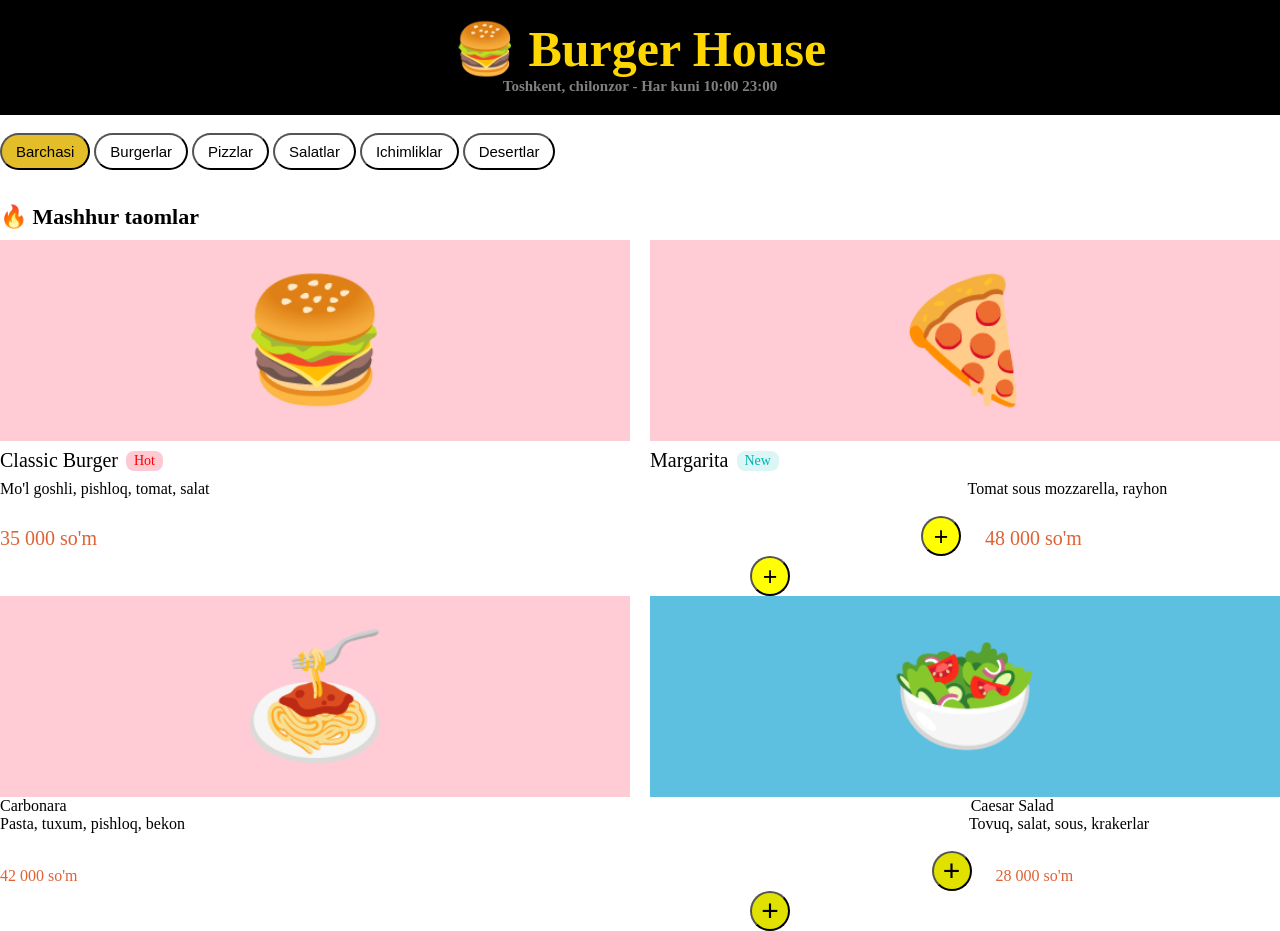
<file: Desktop/Fronted/lesson_4/restaurant_menu.html>
<!doctype html>
<html lang="en">
  <head>
    <meta charset="UTF-8" />
    <meta name="viewport" content="width=device-width, initial-scale=1.0" />
    <title>restaurant_menu</title>
    <link rel="stylesheet" href="restaurant_menu.css" />
  </head>
  <body>
    <div class="a1">
      <h3 class="a2">🍔 Burger House</h3>
      <h6 class="a3">Toshkent, chilonzor - Har kuni 10:00 23:00</h6>
    </div>
    <br />
    <button
      style="
        background-color: rgb(227, 190, 41);
        font-size: 15px;
        border-radius: 20px;
        padding: 8px 14px;
      "
    >
      Barchasi
    </button>
    <button
      style="
        background-color: white;
        font-size: 15px;
        border-radius: 20px;
        padding: 8px 14px;
      "
    >
      Burgerlar
    </button>
    <button
      style="
        background-color: white;
        font-size: 15px;
        border-radius: 20px;
        padding: 8px 14px;
      "
    >
      Pizzlar
    </button>
    <button
      style="
        background-color: white;
        font-size: 15px;
        border-radius: 20px;
        padding: 8px 14px;
      "
    >
      Salatlar
    </button>
    <button
      style="
        background-color: white;
        font-size: 15px;
        border-radius: 20px;
        padding: 8px 14px;
      "
    >
      Ichimliklar
    </button>
    <button
      style="
        background-color: white;
        font-size: 15px;
        border-radius: 20px;
        padding: 8px 14px;
      "
    >
      Desertlar
    </button>
    <br /><br />
    <h3 class="a5">🔥 Mashhur taomlar</h3>

    <div class="container">
      <!-- Classic Burger kartochkasi -->
      <div class="card">
        <div class="a6">
          <h1>🍔</h1>
        </div>

        <div class="card-info">
          <span class="a8">Classic Burger</span>
          <span class="a9">Hot</span>
        </div>
      </div>

      <div class="card">
        <div class="a7">
          <h1>🍕</h1>
        </div>
        <div class="card-info">
          <span class="a8">Margarita</span>
          <span class="a11">New</span>
        </div>
      </div>
    </div>
    <div class="a15">
      <span class="a16">Mo'l goshli, pishloq, tomat, salat</span>
      <span class="a17">Tomat sous mozzarella, rayhon</span>
      <br />
    </div>
    <br />
    <span style="color: rgb(223, 98, 52); font-size: 20px">35 000 so'm</span>
    <button class="button">+</button>
    <span style="color: rgb(223, 98, 52); margin-left: 20px; font-size: 20px"
      >48 000 so'm</span
    >
    <button class="button1">+</button>

    <br />

    <div style="display: flex;">
      <div class="a18">
        <h1>🍝</h1>
      </div>
      <div class="a19">
        <h1>🥗</h1>
      </div>
    </div>
    <span>Carbonara</span>
    <span class="a20">Caesar Salad</span>
    <br>
    <span>Pasta, tuxum, pishloq, bekon</span>
    <span style="margin-left: 780px;">Tovuq, salat, sous, krakerlar</span>
    <br>
    <br>
    <span style="color: rgb(223, 98, 52);">
        42 000 so'm
    </span>
    <button style="border-radius: 50%; width: 40px; height: 40px; background-color: rgb(225, 225, 00); margin-left: 850px; font-size: 30px;">+</button>
    <span style="color: rgb(223, 98, 52); margin-left: 20px;">28 000 so'm</span>
    <button style="border-radius: 50%; width: 40px; height: 40px; background-color: rgb(225, 225, 00); margin-left: 750px; font-size: 30px;">+</button>

    
  </body>
</html>
</file>
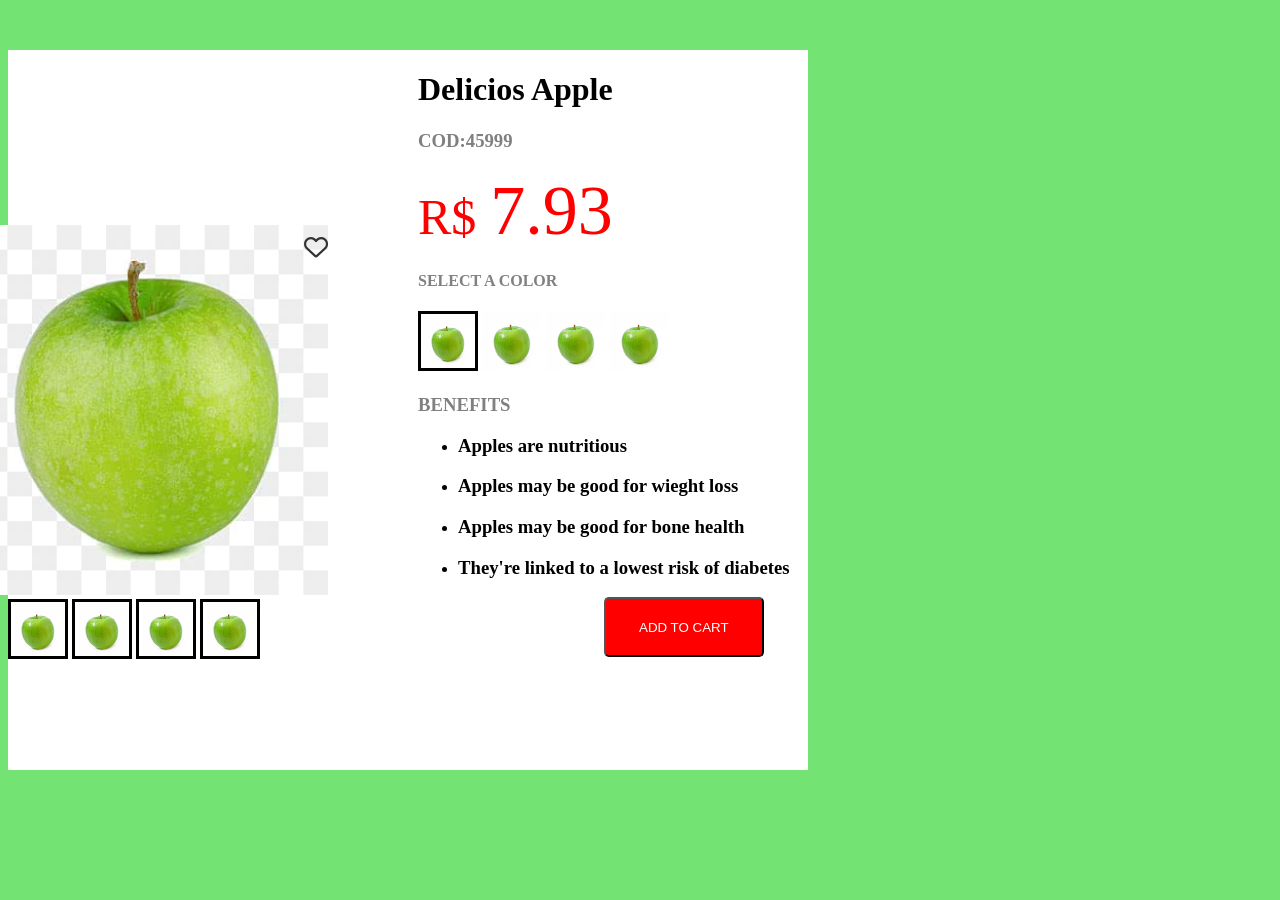
<file: Desktop/Fronted/lesson_9/homework.html>
<!DOCTYPE html>
<html lang="en">
<head>
    <meta charset="UTF-8">
    <meta name="viewport" content="width=device-width, initial-scale=1.0">
    <link rel="stylesheet" href="homework.css">
    <link rel="stylesheet" href="https://cdnjs.cloudflare.com/ajax/libs/font-awesome/6.5.0/css/all.min.css">
    <title>Document</title>
</head>
<body>
    <div class="container">
        <div class="aaa">
            <div class="image-wrapper">
                <i class="fa-solid fa-square-share-nodes"></i>
                <i class="fa-regular fa-heart heart"></i>
                <img class="apple" src="apple.jpg" alt="">
                <br>
                <img  class="mine_apple2" src="green-apple-isolated-white_2829-9403.avif" alt="">
                <img  class="mine_apple2" src="green-apple-isolated-white_2829-9403.avif" alt="">
                <img  class="mine_apple2" src="green-apple-isolated-white_2829-9403.avif" alt="">
                <img  class="mine_apple2" src="green-apple-isolated-white_2829-9403.avif" alt="">
            </div>
        </div>
        <div class="fff">
            <h1>Delicios Apple</h1>
            <h3 style="color: grey;">COD:45999</h3>
            <span style="color: red; font-size: 50px;">R$</span>
            <span style="color: red; font-size: 70px; padding-left: 10px;">7.93</span>
            <h4 style="color: gray;">SELECT A COLOR</h4>
            <img class="mine_apple1" src="green-apple-isolated-white_2829-9403.avif" alt="">
            <img class="mine_apple" src="green-apple-isolated-white_2829-9403.avif" alt="">
            <img class="mine_apple" src="green-apple-isolated-white_2829-9403.avif" alt="">
            <img class="mine_apple" src="green-apple-isolated-white_2829-9403.avif" alt="">
            <h3 style="color: gray;">BENEFITS</h3>
            <ul>
                <li>
                    <h3>Apples are nutritious</h3>
                </li>
                <li>
                    <h3>Apples may be good for wieght loss</h3>
                </li>
                <li>
                    <h3>Apples may be good for bone health</h3>
                </li>
                <li>
                    <h3>They're linked to a lowest risk of diabetes</h3>
                </li>
            </ul>
            <center>
                <button>ADD TO CART</button>
            </center>
            

        </div>
    </div>
</body>
</html>
</file>
<file: Desktop/Fronted/lesson_4/restaurant_menu.css>
* {
    margin: 0;
    padding: 0;
    box-sizing: border-box;
}

.a1 {
    background-color: black;
    text-align: center;
    padding: 20px 0;
}

.a2 {
    color: gold;
    font-size: 50px;
}

.a3 {
    color: grey;
    font-size: 15px;
}

.a5 {
    font-size: 22px;
    margin: 16px 0 10px 0;
}

.container {
    display: flex;
    flex-direction: row;
    justify-content: space-between;
    gap: 20px;
}

/* Har bir kartochka */
.card {
    flex: 1;
}

.a6 {
    background-color: rgb(255, 204, 213);
    font-size: 60px;
    text-align: center;
    padding: 30px 0;
}

.a7 {
    background-color: rgb(255, 204, 213);
    font-size: 60px;
    text-align: center;
    padding: 30px 0;
}

/* Nom va badge bir qatorda */
.card-info {
    display: flex;
    align-items: center;
    gap: 8px;
    margin-top: 8px;
}

.a8 {
    font-size: 20px;
}

.a9 {
    background-color: rgb(253, 201, 210);
    color: red;
    font-size: 14px;
    border-radius: 8px;
    padding: 2px 8px;
}

.a11 {
    background-color: rgb(220, 245, 245);
    color: rgb(0, 180, 180);
    font-size: 14px;
    border-radius: 8px;
    padding: 2px 8px;
}




.a15 {
    display: flex;
    align-items: center;
    gap: 8px;
    margin-top: 8px;
}
.a17
{
    margin-left: 750px;
}

.button
{
    margin-left: 820px;
    background-color: yellow;
    border-radius: 50%;
    font-size: 25px;
    width: 40px;
    height: 40px;
}

.button1
{
    margin-left: 750px;
    background-color: yellow;
    border-radius: 50%;
    font-size: 25px;
    width: 40px;
    height: 40px;
}


.card1 {
    flex: 1;
}
.a18
{
    background-color: rgb(255, 204, 213);
    width: 950px;
    font-size: 60px;
    text-align: center;
    padding: 30px 0;
}

.a19
{
    background-color: rgb(94, 192, 225);
    margin-left: 20px;
    width: 950px;
    font-size: 60px;
    text-align: center;
    padding: 30px 0;
}
.a20
{
    margin-left: 900px;
}
</file>
<file: Desktop/Fronted/lesson_9/homework.css>
* {
    box-sizing: border-box;
}

body {
    background-color: rgb(115, 228, 115);
}

.container {
    margin-top: 50px;
    display: flex;
    justify-self: center;
    background-color: white;
    width: 800px;
    height: 720px;
}

.aaa {
    width: 410px;
    height: 100%;
    background-color: white;
    display: flex;
    align-items: center;
    justify-content: left;
}

.image-wrapper {
    position: relative;
    width: 370px;
    height: 370px;
}

.apple {
    position: relative;
    right: 50px;
    width: 100%;
    height: 100%;
    /* object-fit: contain; */
    background-color: rgb(115, 225, 115);
}
.fa-solid 
{
    position: absolute;
    top: 10px;
    z-index: 10;
    left: -50px;
    font-size: 24px;
    color: #333;
}


.heart {
    position: absolute;
    top: 10px;
    right: 50px;
    font-size: 24px;
    z-index: 10;
    color: #333;
}
.mine_apple
{
    width: 60px;
    height: 60px;
    /* border: 5px solid black; */
    
}
.mine_apple1{
    border: 3px solid black;
    width: 60px;
    height: 60px;
}
.mine_apple2
{
    width: 60px;
    height: 60px;
    border: 3px solid black;
}
button
{
    
    background-color: red;
    color: white;
    width: 160px;
    height: 60px;
    border-radius: 5px;
    position: fixed;
}
</file>
